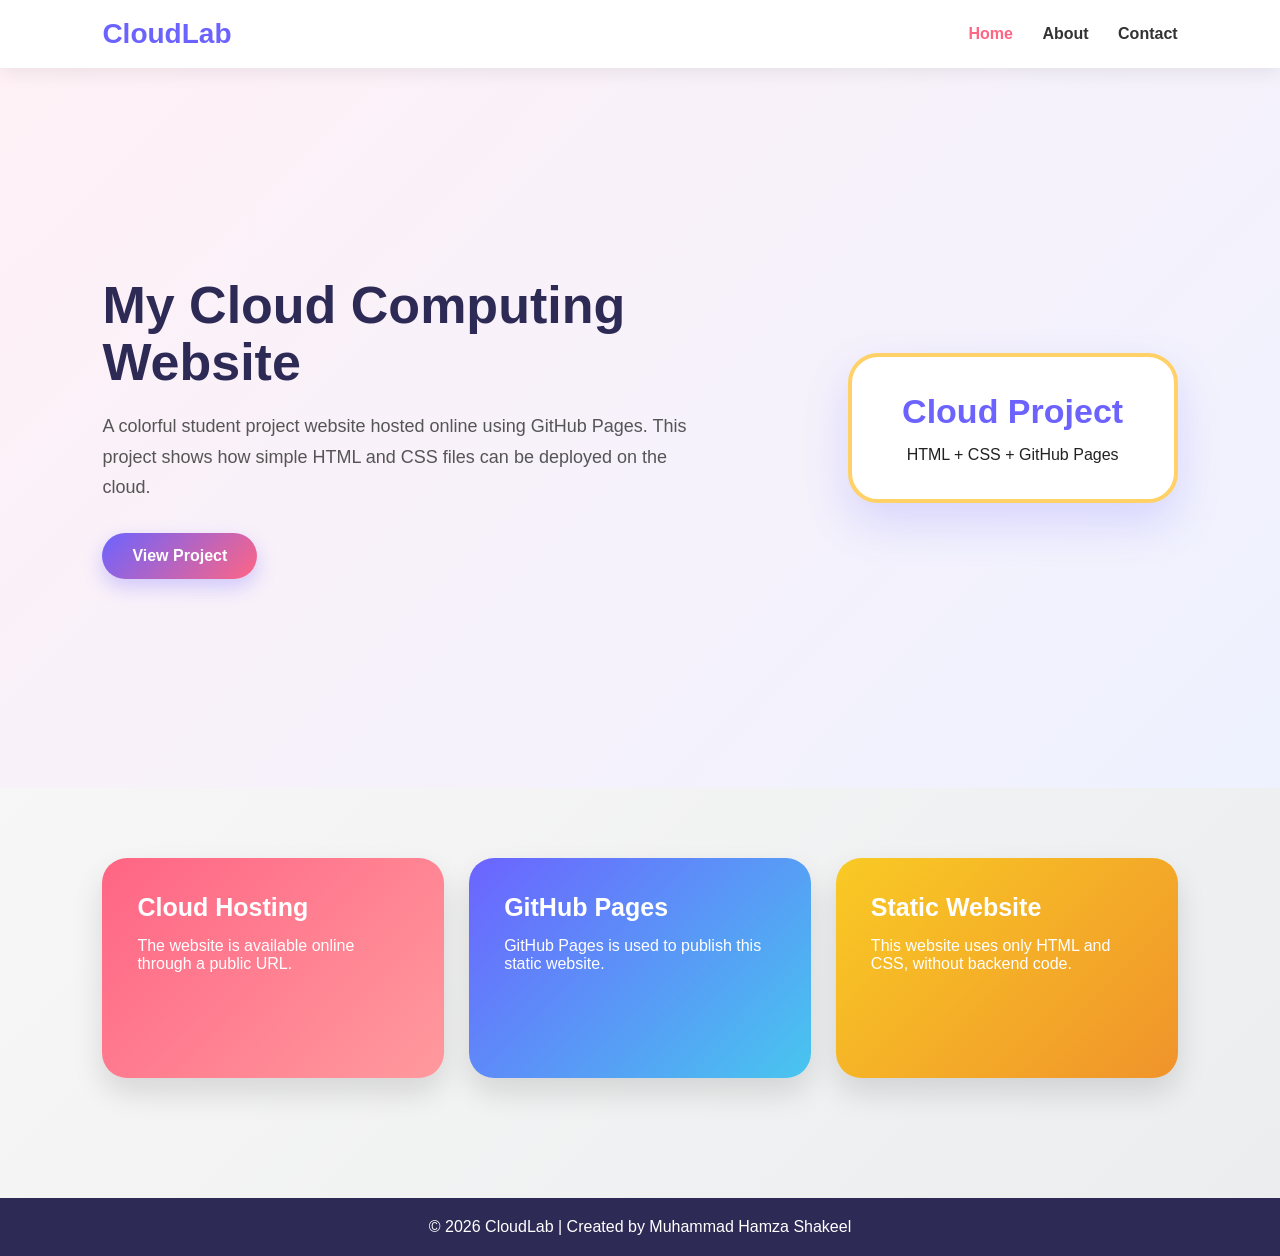
<file: index.html>
<!DOCTYPE html>
<html lang="en">
<head>
    <meta charset="UTF-8">
    <meta name="viewport" content="width=device-width, initial-scale=1.0">
    <title>CloudLab | Home</title>
    <link rel="stylesheet" href="style.css">
</head>
<body>

<header>
    <div class="logo">CloudLab</div>
    <nav>
        <a href="index.html" class="active">Home</a>
        <a href="about.html">About</a>
        <a href="contact.html">Contact</a>
    </nav>
</header>

<section class="hero">
    <div class="hero-text">
        <h1>My Cloud Computing Website</h1>
        <p>
            A colorful student project website hosted online using GitHub Pages.
            This project shows how simple HTML and CSS files can be deployed on the cloud.
        </p>
        <a href="about.html" class="btn">View Project</a>
    </div>

    <div class="hero-box">
        <h2>Cloud Project</h2>
        <p>HTML + CSS + GitHub Pages</p>
    </div>
</section>

<section class="cards">
    <div class="card pink">
        <h3>Cloud Hosting</h3>
        <p>The website is available online through a public URL.</p>
    </div>

    <div class="card blue">
        <h3>GitHub Pages</h3>
        <p>GitHub Pages is used to publish this static website.</p>
    </div>

    <div class="card yellow">
        <h3>Static Website</h3>
        <p>This website uses only HTML and CSS, without backend code.</p>
    </div>
</section>

<footer>
    <p>© 2026 CloudLab | Created by Muhammad Hamza Shakeel</p>
</footer>

</body>
</html>
</file>
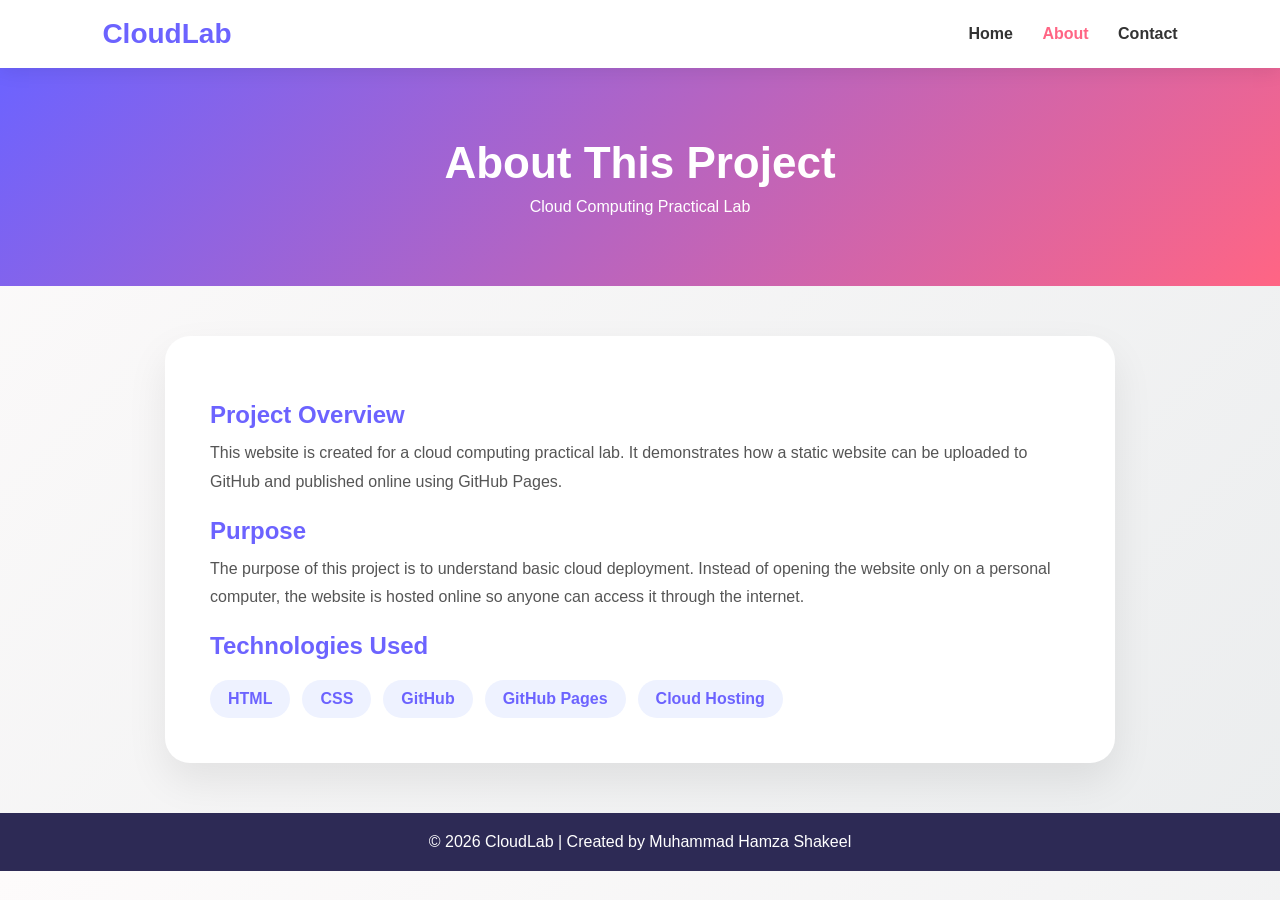
<file: about.html>
<!DOCTYPE html>
<html lang="en">
<head>
    <meta charset="UTF-8">
    <meta name="viewport" content="width=device-width, initial-scale=1.0">
    <title>CloudLab | About</title>
    <link rel="stylesheet" href="style.css">
</head>
<body>

<header>
    <div class="logo">CloudLab</div>
    <nav>
        <a href="index.html">Home</a>
        <a href="about.html" class="active">About</a>
        <a href="contact.html">Contact</a>
    </nav>
</header>

<section class="page-title">
    <h1>About This Project</h1>
    <p>Cloud Computing Practical Lab</p>
</section>

<section class="content">
    <h2>Project Overview</h2>
    <p>
        This website is created for a cloud computing practical lab.
        It demonstrates how a static website can be uploaded to GitHub
        and published online using GitHub Pages.
    </p>

    <h2>Purpose</h2>
    <p>
        The purpose of this project is to understand basic cloud deployment.
        Instead of opening the website only on a personal computer, the website
        is hosted online so anyone can access it through the internet.
    </p>

    <h2>Technologies Used</h2>
    <div class="tags">
        <span>HTML</span>
        <span>CSS</span>
        <span>GitHub</span>
        <span>GitHub Pages</span>
        <span>Cloud Hosting</span>
    </div>
</section>

<footer>
    <p>© 2026 CloudLab | Created by Muhammad Hamza Shakeel</p>
</footer>
    
</body>
</html>
</file>
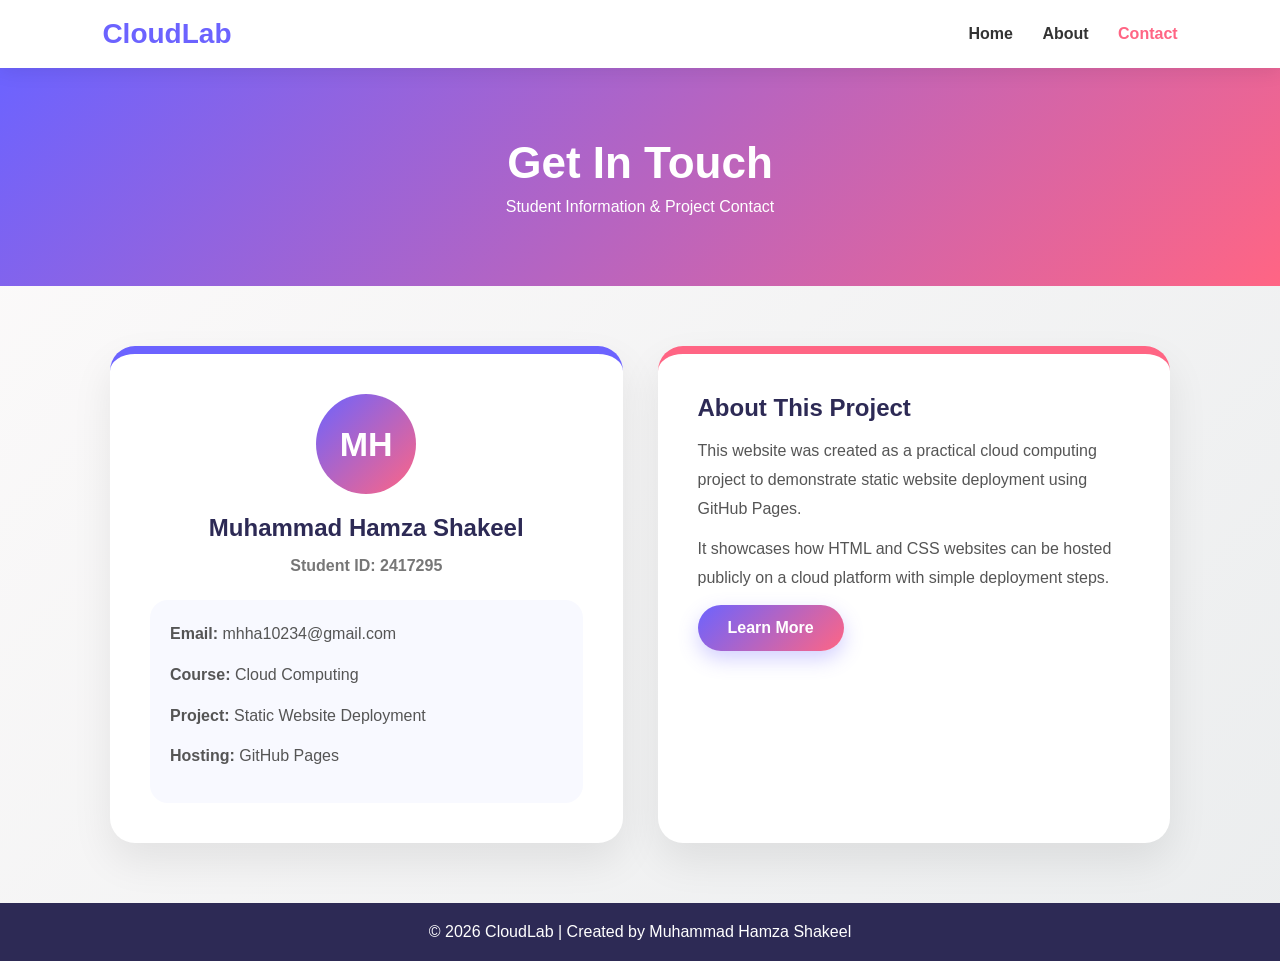
<file: contact.html>
<!DOCTYPE html>
<html lang="en">
<head>
    <meta charset="UTF-8">
    <meta name="viewport" content="width=device-width, initial-scale=1.0">
    <title>CloudLab | Contact</title>
    <link rel="stylesheet" href="style.css">
</head>
<body>

<header>
    <div class="logo">CloudLab</div>
    <nav>
        <a href="index.html">Home</a>
        <a href="about.html">About</a>
        <a href="contact.html" class="active">Contact</a>
    </nav>
</header>

<section class="page-title">
    <h1>Get In Touch</h1>
    <p>Student Information & Project Contact</p>
</section>

<section class="contact-modern">
    <div class="profile-card">
        <div class="avatar">MH</div>
        <h2>Muhammad Hamza Shakeel</h2>
        <p class="student-id">Student ID: 2417295</p>

        <div class="info-box">
            <p><strong>Email:</strong> mhha10234@gmail.com</p>
            <p><strong>Course:</strong> Cloud Computing</p>
            <p><strong>Project:</strong> Static Website Deployment</p>
            <p><strong>Hosting:</strong> GitHub Pages</p>
        </div>
    </div>

    <div class="message-card">
        <h2>About This Project</h2>
        <p>
            This website was created as a practical cloud computing project to
            demonstrate static website deployment using GitHub Pages.
        </p>

        <p>
            It showcases how HTML and CSS websites can be hosted publicly on a
            cloud platform with simple deployment steps.
        </p>

        <a href="about.html" class="btn">Learn More</a>
    </div>
</section>

<footer>
    <p>© 2026 CloudLab | Created by Muhammad Hamza Shakeel</p>
</footer>

</body>
</html>
</file>
<file: style.css>
* {
    margin: 0;
    padding: 0;
    box-sizing: border-box;
}

body {
    font-family: "Segoe UI", Arial, sans-serif;
    background: linear-gradient(135deg, #fdfbfb, #ebedee);
    color: #222;
}

header {
    background: white;
    padding: 18px 8%;
    display: flex;
    justify-content: space-between;
    align-items: center;
    box-shadow: 0 4px 18px rgba(0,0,0,0.08);
    position: sticky;
    top: 0;
    z-index: 10;
}

.logo {
    font-size: 28px;
    font-weight: 800;
    color: #6c63ff;
}

nav a {
    text-decoration: none;
    color: #333;
    margin-left: 25px;
    font-weight: 600;
}

nav a:hover,
nav a.active {
    color: #ff6584;
}

.hero {
    min-height: 80vh;
    padding: 70px 8%;
    display: flex;
    justify-content: space-between;
    align-items: center;
    gap: 40px;
    background: linear-gradient(135deg, #fff1f6, #eef2ff);
}

.hero-text {
    max-width: 600px;
}

.hero-text h1 {
    font-size: 52px;
    line-height: 1.1;
    color: #2d2a55;
    margin-bottom: 20px;
}

.hero-text p {
    font-size: 18px;
    color: #555;
    margin-bottom: 30px;
    line-height: 1.7;
}

.btn {
    display: inline-block;
    background: linear-gradient(135deg, #6c63ff, #ff6584);
    color: white;
    text-decoration: none;
    padding: 14px 30px;
    border-radius: 30px;
    font-weight: 700;
    box-shadow: 0 8px 20px rgba(108,99,255,0.3);
}

.hero-box {
    width: 330px;
    background: white;
    border-radius: 30px;
    padding: 35px;
    box-shadow: 0 20px 45px rgba(108,99,255,0.2);
    border: 4px solid #ffd166;
    text-align: center;
}

.hero-box h2 {
    font-size: 34px;
    color: #6c63ff;
    margin-bottom: 15px;
}

.cards {
    padding: 70px 8%;
    display: grid;
    grid-template-columns: repeat(3, 1fr);
    gap: 25px;
}

.card {
    padding: 35px;
    border-radius: 25px;
    color: white;
    min-height: 220px;
    box-shadow: 0 15px 30px rgba(0,0,0,0.12);
}

.card h3 {
    font-size: 25px;
    margin-bottom: 15px;
}

.pink {
    background: linear-gradient(135deg, #ff6584, #ff9a9e);
}

.blue {
    background: linear-gradient(135deg, #6c63ff, #48c6ef);
}

.yellow {
    background: linear-gradient(135deg, #f9ca24, #f0932b);
}

.page-title {
    text-align: center;
    padding: 70px 8%;
    background: linear-gradient(135deg, #6c63ff, #ff6584);
    color: white;
}

.page-title h1 {
    font-size: 44px;
    margin-bottom: 10px;
}

.content {
    max-width: 950px;
    margin: 50px auto;
    background: white;
    padding: 45px;
    border-radius: 25px;
    box-shadow: 0 18px 40px rgba(0,0,0,0.08);
}

.content h2 {
    color: #6c63ff;
    margin-bottom: 10px;
    margin-top: 20px;
}

.content p {
    color: #555;
    line-height: 1.8;
    margin-bottom: 18px;
}

.tags {
    display: flex;
    flex-wrap: wrap;
    gap: 12px;
    margin-top: 20px;
}

.tags span {
    background: #eef2ff;
    color: #6c63ff;
    padding: 10px 18px;
    border-radius: 25px;
    font-weight: 700;
}

.contact-modern {
    max-width: 1100px;
    margin: 60px auto;
    padding: 0 20px;
    display: grid;
    grid-template-columns: 1fr 1fr;
    gap: 35px;
}

.profile-card,
.message-card {
    background: white;
    padding: 40px;
    border-radius: 25px;
    box-shadow: 0 18px 40px rgba(0,0,0,0.08);
}

.profile-card {
    text-align: center;
    border-top: 8px solid #6c63ff;
}

.avatar {
    width: 100px;
    height: 100px;
    background: linear-gradient(135deg, #6c63ff, #ff6584);
    color: white;
    font-size: 34px;
    font-weight: bold;
    border-radius: 50%;
    display: flex;
    align-items: center;
    justify-content: center;
    margin: 0 auto 20px;
}

.profile-card h2,
.message-card h2 {
    color: #2d2a55;
    margin-bottom: 15px;
}

.student-id {
    color: #777;
    margin-bottom: 25px;
    font-weight: 600;
}

.info-box {
    background: #f8f9ff;
    padding: 20px;
    border-radius: 18px;
    text-align: left;
}

.info-box p,
.message-card p {
    color: #555;
    line-height: 1.8;
    margin-bottom: 12px;
}

.message-card {
    border-top: 8px solid #ff6584;
}

footer {
    background: #2d2a55;
    color: white;
    text-align: center;
    padding: 20px;
    margin-top: 50px;
}

@media (max-width: 900px) {
    header {
        flex-direction: column;
        gap: 15px;
    }

    nav a {
        margin: 0 10px;
    }

    .hero {
        flex-direction: column;
        text-align: center;
    }

    .hero-text h1 {
        font-size: 38px;
    }

    .cards,
    .contact-modern {
        grid-template-columns: 1fr;
    }
}
</file>
